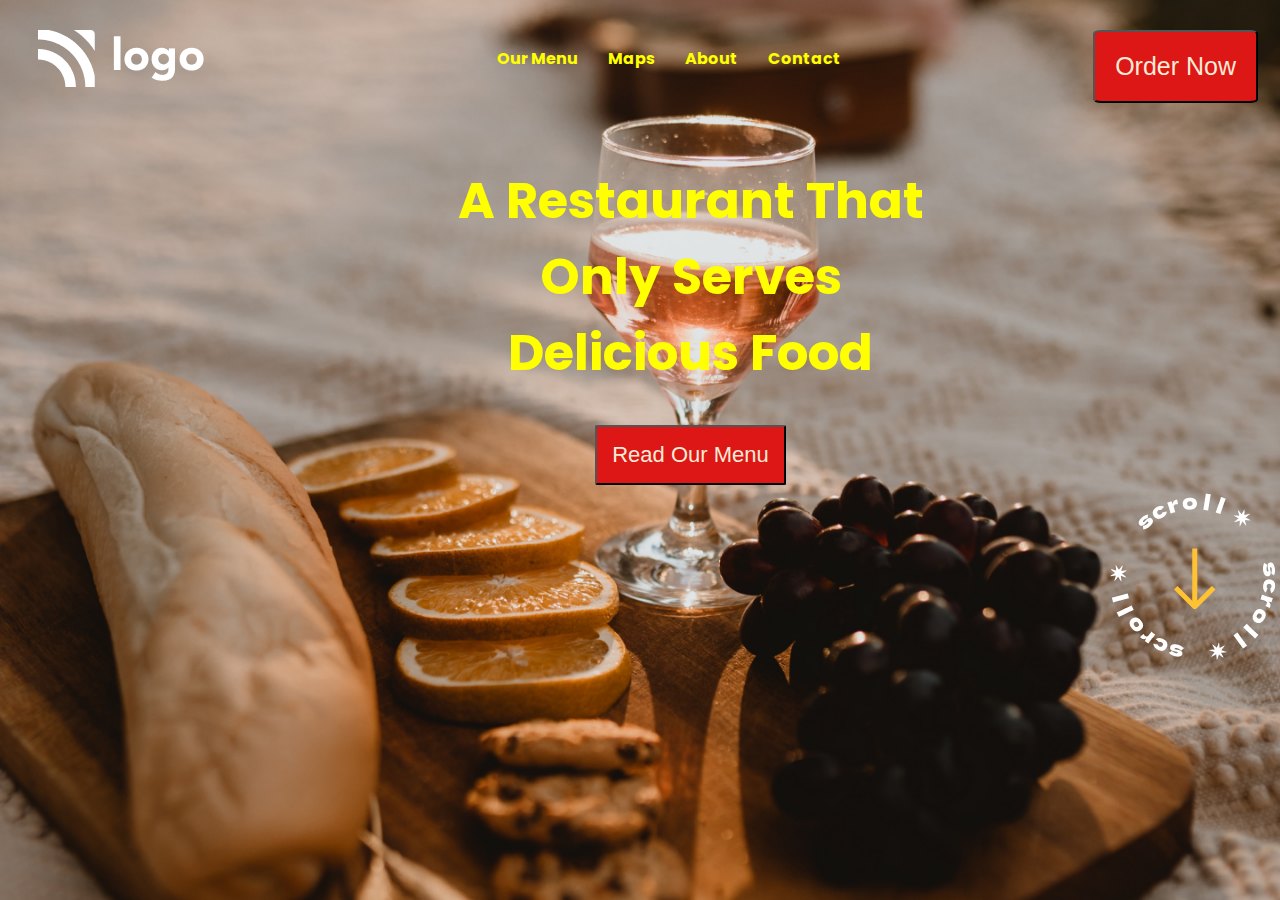
<file: first assignment/index.html>
<!DOCTYPE html>
<html lang="en">
<head>
    <meta charset="UTF-8">
    <meta name="viewport" content="width=device-width, initial-scale=1.0">
    <title>Document</title>
    <link rel="stylesheet" href="./style/style.css">

    <link rel="preconnect" href="https://fonts.googleapis.com">
<link rel="preconnect" href="https://fonts.gstatic.com" crossorigin>
<link href="https://fonts.googleapis.com/css2?family=Poppins:wght@300&display=swap" rel="stylesheet">
</head>
<body>
    <header>
        <nav>
            <div><img src="./assets/white-logo.png" alt=""></div>
            <ul>
                <li><a href="#">Our Menu</a> </li>
                <li><a href="#">Maps</a></li>
                <li><a href="#">About</a></li>
                <li><a href="#">Contact</a></li>
            </ul>
            <div class="button">
            <button>Order Now</button>
        </div>
        </nav>
    </header>
    <section>
        <div class="main-section">
            <h1> A Restaurant That <br>Only Serves <br>Delicious Food</h1>
            <div class="btn">
            <button >Read Our Menu</button>
        </div>
        </div>
        <div class="scroll">
            <img src="./assets/scrool.png" alt="">
        </div>
    </section>
</body>
</html>
</file>
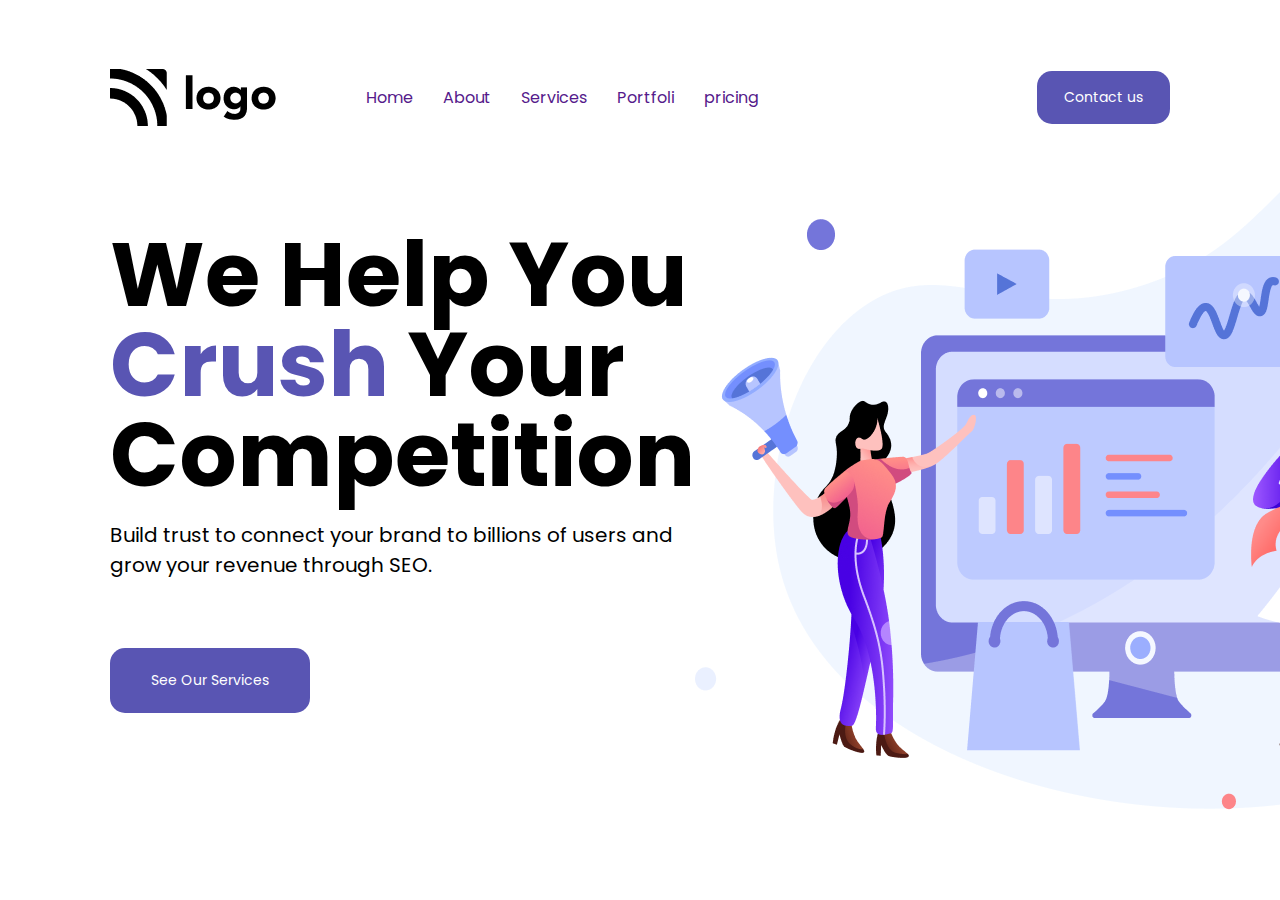
<file: html/assignment2/index.html>
<!DOCTYPE html>
<html lang="en">
<head>
    <meta charset="UTF-8">
    <meta name="viewport" content="width=device-width, initial-scale=1.0">
    <title>assignment 2</title>
    <!-- link for stylesheet -->
    <link rel="stylesheet" href="./style/style.css">
    <!-- link for google fonts -->
    <link rel="preconnect" href="https://fonts.googleapis.com">
<link rel="preconnect" href="https://fonts.gstatic.com" crossorigin>
<link href="https://fonts.googleapis.com/css2?family=Poppins:wght@200;300&display=swap" rel="stylesheet">

</head>
<body>
    <header class="header">
        <nav class="navbar">
            <img src="./assets/Logo.png" alt="">
            
            <ul>
            <li> <a href="">Home</a></li>
            <li><a href="">About</a></li>
            <li><a href="">Services</a></li>
            <li><a href="">Portfoli</a></li>
            <li> <a href="">pricing</a></li>
            </ul>
                
                    <button class="big-btn">Contact us</button>
                
                
        </nav>
       
    </header>
    <section class="main-section">
        <div class="left-section">
            <h1>
                We Help You <span>Crush</span> Your Competition
            </h1>
            <p>Build trust to connect your brand to billions of users and grow
                your revenue through SEO.</p>
                
                    <button class="big-btn button"> See Our Services</button>
                
        </div>
        
        <div class="right-section">
            <img src="./assets/Header Illustration.png" alt="">
        </div>
    </section>
</body>
</html>
</file>
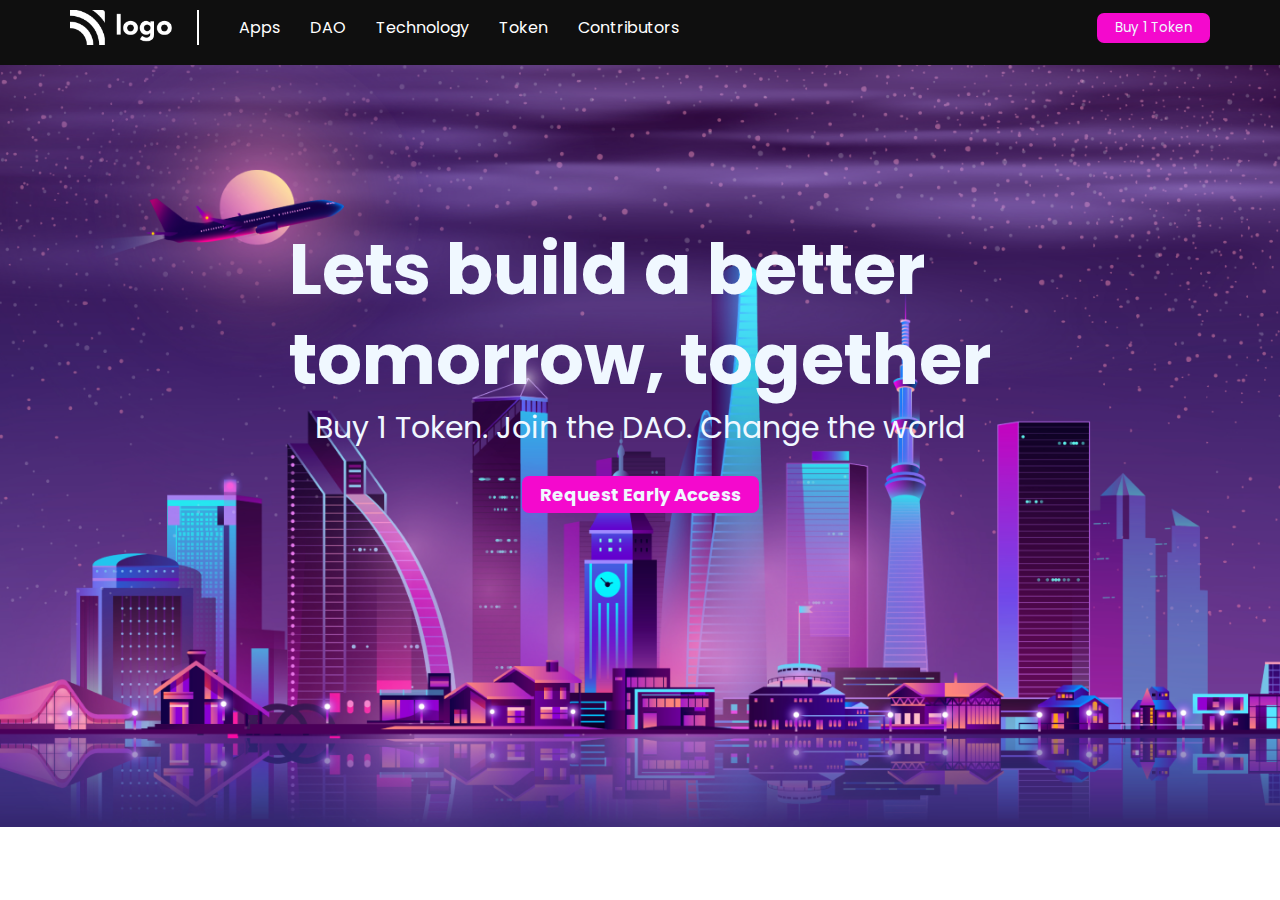
<file: html/assignment3/index.html>
<!DOCTYPE html>
<html lang="en">
<head>
    <meta charset="UTF-8">
    <meta name="viewport" content="width=device-width, initial-scale=1.0">
    <title>assignment3</title>
    <!-- google font link -->
    <link rel="preconnect" href="https://fonts.googleapis.com">
    <link rel="preconnect" href="https://fonts.googleapis.com">
    <link rel="preconnect" href="https://fonts.gstatic.com" crossorigin>
    <link href="https://fonts.googleapis.com/css2?family=Poppins:wght@200;300;500&display=swap" rel="stylesheet">

    <!-- css file link -->
    <link rel="stylesheet" href="./style/style.css">
</head>
<body>
    <!-- heading section -->
<header class="header">
    <div class="navbar">
        <img src="./assets/white-logo.png" alt="logo">
        <ul class="list-item">
            <li><a href="#">Apps</a></li>
            <li><a href="#">DAO</a></li>
            <li><a href="#"> Technology</a></li>
            <li><a href="#">Token</a></li>
            <li><a href="#">Contributors</a></li>
        </ul>
        <button class="button">Buy 1 Token</button>
    </div>
    </header>
    <!-- main section -->
    <section class="main-section">
        <h1 class="slogon">Lets build a better <br>tomorrow, together</h1>
        <p class="ad-section">Buy 1 Token. Join the DAO. Change the world</p>
        <button class="button second">Request Early Access</button>
    </section>

    
</body>
</html>
</file>
<file: first assignment/style/style.css>
*{
    margin 0px;
    padding 0px;
    box-sizing: border-box;
}
body{
    height: 100%;
    width: 100%;
    background-image:  url("../assets/backgroung-image.png");
    
    
    background-repeat: no-repeat;
    background-size: cover;
    background-attachment: fixed;
    
    font-family: 'Poppins', sans-serif;
    
}
header nav{
    display:flex;
    justify-content: space-between;
    margin:30px;
}
header nav ul{
    display:flex;
    list-style: none;
}

header nav ul li a{
    text-decoration: none;
    color:yellow;
    font-weight: 700;
    padding: 0px 15px;
}
.main-section h1{
margin-top: 60px;
text-align: center;
    margin-left: 85px;
    font-size: 50px;
    color: yellow;
    
}
.btn{
    display: flex;
    justify-content: center;
    margin-left:85px;
    
   
}
.btn button{
    background-color: rgb(221, 22, 22);
    padding:15px;
    color:antiquewhite;
    border-radius: 2%;
    font-size: 22px;

}
.scroll{
    display: flex;
    justify-content: end;
    margin-top:0px;
}
.button button{
background-color:rgb(221, 22, 22);
font-size: 25px;
color:antiquewhite;
padding:20px;
border-radius: 5%;


}
</file>
<file: html/assignment2/style/style.css>
*{
    margin: 0px;
    padding: 0px;
    box-sizing: border-box;
    text-decoration: none;
    list-style:none; 
    font-family: 'Poppins', sans-serif;
    
}
body{
    padding:0px 110px;
}
header nav{
    display: flex;
     justify-content: space-between;  
    
     align-items: center; 
     margin-top: 69px;
}
header nav ul{
     display:flex; 
     /* justify-content: end;  */
    gap:30px;
     padding-left:90px; 
    flex-grow: 1;

}
.big-btn{
    
   
    background-color: #5955b3;
    border: none;
    border-radius: 15px;
    padding: 16px 27px;
    font-weight: 400;
    font-size: 14px;
    color: #ffffff;
}


.main-section{
    display:flex; 
    align-items: center;
    flex-grow: 1;
    
    

}
.main-section .left-section{
    display: flex;
    flex-direction: column;
    

}
.left-section h1{
    font-size: 90px;
    font-weight: 700;
    line-height:90px;
}

span{
    color:#5955b3;
}
.left-section p{
    margin-top: 20px;
    font-size: 20px;
}
.button{
    margin-top: 68px;
    height:65px;
    width:200px;
}
</file>
<file: html/assignment3/style/style.css>
*{
    margin: 0;
    
    font-family: 'Poppins', sans-serif;
    
}
body{
    background-image:url(../assets/background.png);
    background-repeat: no-repeat;
    background-size: cover;
}
.header{
     background-color: rgb(15, 15, 15);
 }
.navbar{
    display: flex;
    justify-content: space-between;
    align-items: center;
    padding: 10px 70px 20px 70px;
    
   
}
img{
     border-right: 2px solid white; 
    height: 35px;
    padding-right: 25px;

}
.list-item{
    display: flex;
    list-style: none;
    gap: 30px;
    flex-grow: 1;
    text-decoration-color: blanchedalmond;
    
    
}
a{
    color: white;
    font-weight: 400;
    text-decoration: none;
}
.main-section{
    
    display: flex;
    flex-direction: column;
    align-items: center;
    margin-top: 160px;
}
.slogon{
    color: aliceblue;
    font-size: 70px;
    line-height: 90px;
    
}
.ad-section{
    color: aliceblue;
    font-size: 30px;
}
.button{
    background-color:#f409cd;
    color: aliceblue;
    padding: 5px 18px;
    border: none;
    border-radius: 7px;   
}
.second{
    font-size: 18px;
    font-weight: 700;
    margin-top: 25px;
}
</file>
